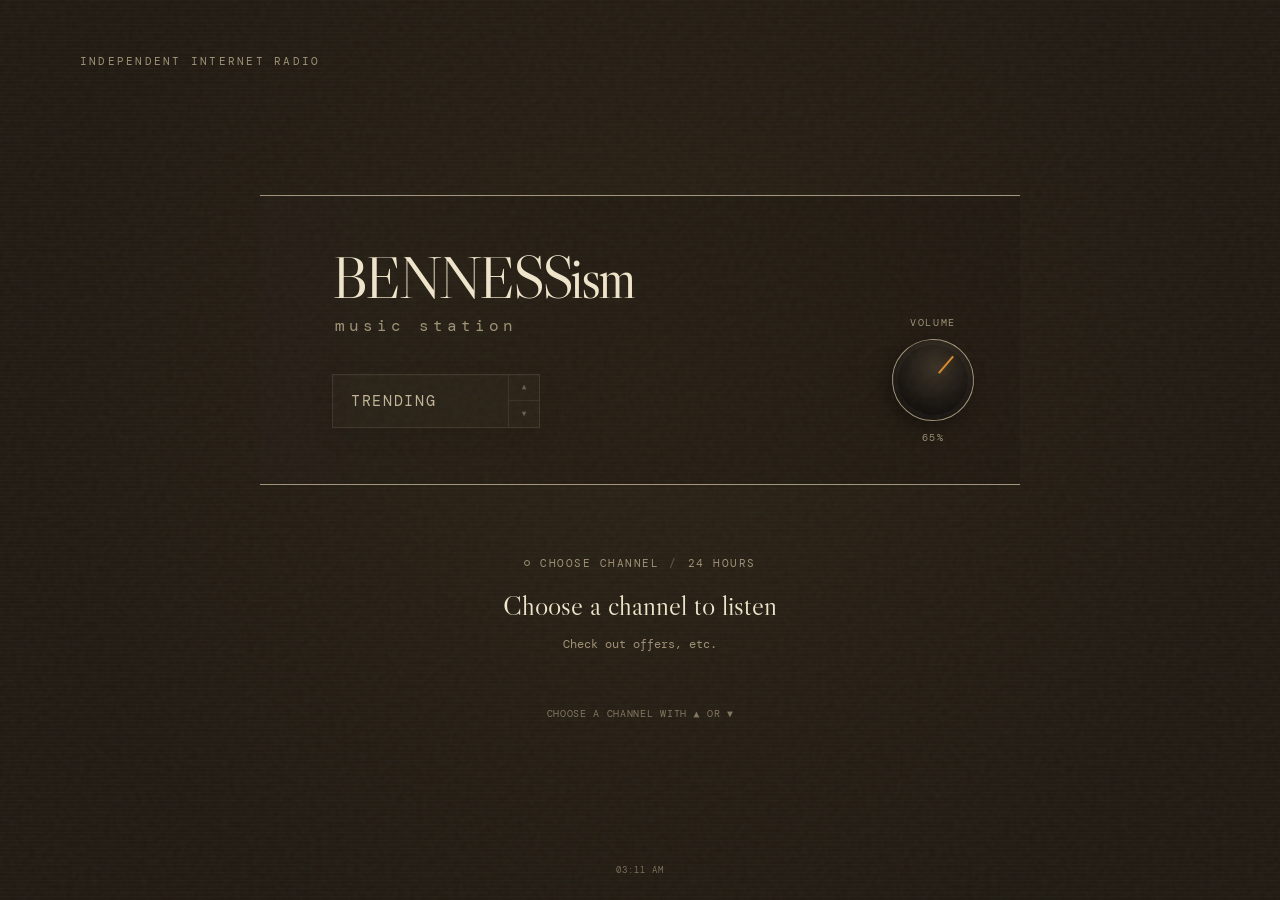
<file: index.html>
<!doctype html>
<html lang="en">
  <head>
    <meta charset="UTF-8" />
    <meta name="viewport" content="width=device-width, initial-scale=1" />
    <meta name="theme-color" content="#17130e" />
    <meta
      name="description"
      content="BENNESSism Music Station — turn the dial and tune in."
    />
    <title>BENNESSism | Music Station</title>
    <link rel="icon" type="image/png" sizes="32x32" href="./icons/favicon-32x32.png" />
    <link rel="apple-touch-icon" href="./icons/apple-touch-icon.png" />
    <link rel="manifest" href="./manifest.webmanifest" />
    <link rel="preconnect" href="https://fonts.googleapis.com" />
    <link rel="preconnect" href="https://fonts.gstatic.com" crossorigin />
    <link
      href="https://fonts.googleapis.com/css2?family=DM+Mono:wght@300;400;500&family=Libre+Caslon+Display&display=swap"
      rel="stylesheet"
    />
    <link rel="stylesheet" href="./css/station.css" />
  </head>
  <body>
    <main class="station-shell">
      <p class="eyebrow">Independent Internet Radio</p>

      <section class="radio" aria-label="BENNESSism Music Station">
        <div class="radio-stage">
          <div class="station-console">
            <div class="station-identity">
              <div class="station-mark" aria-hidden="true">
                <span class="brand">BENNESSism</span>
                <span class="subtitle">music station</span>
              </div>

              <div class="channel-field">
                <span class="channel-name" id="channelName">Tuning</span>
                <span class="channel-arrows">
                  <button id="channelUp" type="button" aria-label="Next channel">▲</button>
                  <button id="channelDown" type="button" aria-label="Previous channel">▼</button>
                </span>
              </div>
            </div>

            <section class="volume-control" aria-label="Volume control">
              <span class="control-label">Volume</span>
              <button
                class="volume-dial"
                id="volumeDial"
                type="button"
                aria-label="Volume. Drag vertically or use arrow keys."
                aria-valuemin="0"
                aria-valuemax="100"
                aria-valuenow="65"
                role="slider"
              >
                <span class="dial-line" aria-hidden="true"></span>
              </button>
              <output class="volume-value" id="volumeValue">65</output>
            </section>
          </div>
        </div>

        <div class="radio-readout" aria-live="polite">
          <div class="status-line">
            <span class="signal-lamp" id="signalLamp" aria-hidden="true"></span>
            <span id="channelStatus">Standby</span>
            <span class="status-separator" aria-hidden="true">/</span>
            <span id="broadcastTime">24 hours</span>
          </div>
          <p class="track-title" id="trackTitle">Turn on the station</p>
          <a
            class="track-link"
            id="trackLink"
            href="#"
            target="_blank"
            rel="noopener noreferrer"
            hidden
          ></a>
          <p class="channel-description" id="channelDescription">
            Choose a channel to tune in.
          </p>
        </div>

        <p class="tuning-hint">Choose a channel with ▲ or ▼</p>
      </section>

      <footer>
        <span id="localTime">--:--</span>
      </footer>
    </main>

    <audio id="radioAudio" preload="metadata"></audio>
    <script type="module" src="./js/station.js"></script>
  </body>
</html>
</file>
<file: css/station.css>
:root {
  color-scheme: dark;
  --ink: #201a12;
  --paper: #d8c9a9;
  --paper-bright: #f0e5cb;
  --paper-dim: #a09276;
  --amber: #d98a2b;
  --amber-soft: rgba(217, 138, 43, 0.24);
  --panel: #17130e;
  --line: rgba(216, 201, 169, 0.7);
}

* {
  box-sizing: border-box;
}

html {
  min-height: 100%;
  background: var(--ink);
  overscroll-behavior: none;
}

body {
  min-height: 100vh;
  margin: 0;
  overflow-x: hidden;
  color: var(--paper);
  background:
    radial-gradient(circle at 50% 44%, rgba(89, 69, 39, 0.19), transparent 38rem),
    linear-gradient(rgba(255, 255, 255, 0.018) 1px, transparent 1px),
    var(--ink);
  background-size: auto, 100% 4px, auto;
  font-family: "DM Mono", ui-monospace, monospace;
  overscroll-behavior: none;
}

body::after {
  position: fixed;
  inset: 0;
  z-index: 20;
  pointer-events: none;
  content: "";
  opacity: 0.16;
  background-image: url("data:image/svg+xml,%3Csvg viewBox='0 0 180 180' xmlns='http://www.w3.org/2000/svg'%3E%3Cfilter id='n'%3E%3CfeTurbulence type='fractalNoise' baseFrequency='.8' numOctaves='3' stitchTiles='stitch'/%3E%3C/filter%3E%3Crect width='100%25' height='100%25' filter='url(%23n)' opacity='.23'/%3E%3C/svg%3E");
}

button {
  color: inherit;
  font: inherit;
}

.station-shell {
  width: min(1120px, calc(100% - 32px));
  min-height: 100vh;
  margin: 0 auto;
  padding: clamp(32px, 6vh, 72px) 0 24px;
  display: flex;
  flex-direction: column;
}

.eyebrow {
  margin: 0 0 clamp(40px, 8vh, 88px);
  color: var(--paper-dim);
  font-size: 0.7rem;
  letter-spacing: 0.2em;
  text-transform: uppercase;
}

.radio {
  margin: auto 0;
}

.radio-stage {
  position: relative;
  display: flex;
  align-items: center;
  justify-content: center;
}

.station-console {
  position: relative;
  width: min(76vw, 760px);
  min-height: clamp(230px, 30vw, 290px);
  display: flex;
  align-items: center;
  border-top: 1px solid var(--line);
  border-bottom: 1px solid var(--line);
  background:
    linear-gradient(90deg, rgba(216, 201, 169, 0.025), transparent 45%),
    rgba(23, 19, 14, 0.2);
}

.station-console::before,
.station-console::after {
  position: absolute;
  left: 0;
  width: 22px;
  height: 1px;
  content: "";
  background: var(--paper-dim);
}

.station-console::before { top: -1px; }
.station-console::after { bottom: -1px; }

.station-mark {
  display: flex;
  flex-direction: column;
  pointer-events: none;
}

.station-identity {
  width: min(68%, 470px);
  padding-left: clamp(28px, 6vw, 72px);
}

.brand {
  color: var(--paper-bright);
  font-family: "Libre Caslon Display", Georgia, serif;
  font-size: clamp(2rem, 4.6vw, 4.25rem);
  line-height: 0.92;
  letter-spacing: -0.045em;
  text-shadow: 0 1px 22px rgba(240, 229, 203, 0.08);
}

.subtitle {
  margin-top: 0.56em;
  padding-left: 0.2em;
  color: var(--paper-dim);
  font-size: clamp(0.68rem, 1.3vw, 1rem);
  letter-spacing: 0.25em;
  text-transform: lowercase;
}

.channel-field {
  position: relative;
  width: clamp(164px, 21vw, 208px);
  min-height: 54px;
  margin-top: clamp(24px, 4vw, 38px);
  padding: 0 34px 0 18px;
  overflow: hidden;
  border: 1px solid rgba(216, 201, 169, 0.13);
  background: rgba(216, 201, 169, 0.025);
  box-shadow:
    inset 0 1px 0 rgba(255, 255, 255, 0.025),
    0 8px 26px rgba(0, 0, 0, 0.08);
  backdrop-filter: blur(10px);
  -webkit-backdrop-filter: blur(10px);
  display: flex;
  align-items: center;
  text-align: left;
}

.channel-field.is-locked {
  border-color: rgba(217, 138, 43, 0.24);
}

.channel-field::after {
  position: absolute;
  right: 46px;
  bottom: 0;
  left: 0;
  height: 1px;
  content: "";
  background: linear-gradient(90deg, transparent, var(--amber), transparent);
  opacity: 0;
  transform: translateX(-100%);
}

.radio.is-tuning .channel-field::after {
  opacity: 0.38;
  animation: tuning-scan 650ms ease-in-out;
}

@keyframes tuning-scan {
  from { transform: translateX(-100%); }
  to { transform: translateX(100%); }
}

.channel-name {
  display: block;
  overflow: hidden;
  color: rgba(216, 201, 169, 0.88);
  font-size: clamp(0.72rem, 1.4vw, 0.94rem);
  letter-spacing: 0.11em;
  text-overflow: ellipsis;
  text-transform: uppercase;
  white-space: nowrap;
  text-shadow: none;
}

.radio.is-tuning .channel-name {
  color: rgba(217, 138, 43, 0.78);
}

.channel-arrows {
  position: absolute;
  top: 0;
  right: 0;
  bottom: 0;
  width: 31px;
  display: grid;
  grid-template-rows: 1fr 1fr;
  border-left: 1px solid rgba(216, 201, 169, 0.11);
}

.channel-arrows button {
  padding: 0;
  border: 0;
  color: rgba(141, 128, 104, 0.65);
  background: transparent;
  cursor: pointer;
  font-size: 0.48rem;
  line-height: 1;
}

.channel-arrows button:first-child {
  border-bottom: 1px solid rgba(216, 201, 169, 0.09);
}

.channel-arrows button:hover:not(:disabled),
.channel-arrows button:focus-visible {
  color: var(--paper);
  background: rgba(216, 201, 169, 0.035);
}

.channel-arrows button:disabled {
  cursor: wait;
  opacity: 0.34;
}

.channel-name.is-changing {
  animation: tune-name 460ms ease;
}

@keyframes tune-name {
  0% { opacity: 0.2; filter: blur(3px); transform: translateY(-6px); }
  100% { opacity: 1; filter: blur(0); transform: translateY(0); }
}

.volume-control {
  position: absolute;
  right: clamp(24px, 4vw, 46px);
  bottom: clamp(24px, 4vw, 40px);
  z-index: 3;
  display: grid;
  justify-items: center;
  gap: 10px;
  touch-action: none;
}

.control-label,
.volume-value {
  color: var(--paper-dim);
  font-size: 0.62rem;
  letter-spacing: 0.16em;
  text-transform: uppercase;
}

.volume-dial {
  position: relative;
  width: clamp(56px, 7.5vw, 82px);
  aspect-ratio: 1;
  border: 1px solid var(--paper-dim);
  border-radius: 50%;
  background:
    radial-gradient(circle at 42% 36%, #393126, #16120e 60%, #080706 100%);
  box-shadow:
    0 8px 18px rgba(0, 0, 0, 0.4),
    inset 0 0 0 5px rgba(216, 201, 169, 0.04);
  cursor: ns-resize;
  touch-action: none;
}

.volume-dial:focus-visible,
.channel-arrows button:focus-visible {
  outline: 2px solid var(--amber);
  outline-offset: 5px;
}

.dial-line {
  position: absolute;
  top: 9px;
  left: 50%;
  width: 2px;
  height: 27%;
  background: var(--amber);
  transform: translateX(-50%);
  box-shadow: 0 0 8px var(--amber-soft);
}

.volume-value::after {
  content: "%";
}

.radio-readout {
  width: min(620px, 82%);
  min-height: 128px;
  margin: clamp(48px, 8vh, 78px) auto 0;
  text-align: center;
}

.status-line {
  display: flex;
  align-items: center;
  justify-content: center;
  gap: 10px;
  color: var(--paper-dim);
  font-size: 0.66rem;
  letter-spacing: 0.14em;
  text-transform: uppercase;
}

.signal-lamp {
  width: 6px;
  height: 6px;
  border: 1px solid var(--paper-dim);
  border-radius: 50%;
  transition: 300ms ease;
}

.radio.is-playing .signal-lamp {
  border-color: var(--amber);
  background: var(--amber);
  box-shadow: 0 0 12px var(--amber);
}

.radio.is-tuning .signal-lamp {
  border-color: var(--amber);
  animation: tuning-lamp 420ms ease-in-out infinite alternate;
}

@keyframes tuning-lamp {
  from { background: transparent; box-shadow: none; }
  to { background: var(--amber); box-shadow: 0 0 10px var(--amber-soft); }
}

.status-separator {
  opacity: 0.5;
}

.track-title {
  margin: 18px 0 0;
  overflow: hidden;
  color: var(--paper-bright);
  font-family: "Libre Caslon Display", Georgia, serif;
  font-size: clamp(1.25rem, 2.4vw, 1.75rem);
  text-overflow: ellipsis;
  white-space: nowrap;
}

.track-link {
  display: inline-block;
  margin-top: 11px;
  color: var(--amber);
  font-size: 0.68rem;
  letter-spacing: 0.08em;
  text-decoration: none;
  text-transform: uppercase;
}

.track-link:hover,
.track-link:focus-visible {
  color: var(--paper-bright);
  text-decoration: underline;
  text-underline-offset: 4px;
}

.track-link[hidden] {
  display: none;
}

.channel-description {
  margin: 12px 0 0;
  color: var(--paper-dim);
  font-size: clamp(0.68rem, 1.3vw, 0.78rem);
  line-height: 1.7;
}

.tuning-hint {
  margin: 22px 0 0;
  text-align: center;
  color: rgba(160, 146, 118, 0.76);
  font-size: 0.61rem;
  letter-spacing: 0.07em;
  text-transform: uppercase;
}

footer {
  margin-top: clamp(54px, 10vh, 92px);
  display: flex;
  justify-content: center;
  color: rgba(160, 146, 118, 0.7);
  font-size: 0.59rem;
  letter-spacing: 0.11em;
  text-transform: uppercase;
}

@media (max-width: 760px) {
  body {
    height: 100svh;
    overflow: hidden;
  }

  .station-shell {
    width: min(100% - 24px, 640px);
    height: 100svh;
    min-height: 0;
    padding-top: max(18px, env(safe-area-inset-top));
    padding-bottom: max(18px, env(safe-area-inset-bottom));
    display: grid;
    grid-template-rows: auto 1fr auto;
  }

  .eyebrow {
    display: block;
    margin: 0;
    position: relative;
    z-index: 2;
    color: rgba(216, 201, 169, 0.88);
    font-size: 0.62rem;
    line-height: 1.5;
    letter-spacing: 0.14em;
  }

  .radio {
    margin: 0;
    align-self: center;
  }

  .radio-stage {
    padding-left: 0;
  }

  .station-console {
    width: min(92vw, 610px);
    min-height: 230px;
    padding: 28px 24px;
  }

  .volume-control {
    position: absolute;
    right: 24px;
    bottom: 24px;
    margin: 0;
    transform: none;
  }

  .station-identity {
    width: calc(100% - 76px);
    padding: 0;
  }

  .station-mark {
    align-items: flex-start;
    padding: 0;
    text-align: left;
  }

  .channel-field {
    width: min(190px, 100%);
    margin: 30px 0 0;
  }

  .radio-readout {
    width: 94%;
    min-height: 108px;
    margin-top: 28px;
  }
}

@media (max-width: 480px) {
  .station-shell {
    padding-top: max(14px, env(safe-area-inset-top));
    padding-bottom: max(14px, env(safe-area-inset-bottom));
  }

  .station-console {
    min-height: 222px;
    padding: 24px 20px;
  }

  .station-identity {
    width: calc(100% - 68px);
  }

  .brand {
    font-size: clamp(1.75rem, 9vw, 2.65rem);
  }

  .subtitle {
    font-size: 0.62rem;
  }

  .channel-name {
    font-size: 0.68rem;
  }

  .volume-control {
    right: 20px;
    bottom: 22px;
    margin: 0;
    transform: none;
  }

  .volume-dial {
    width: 52px;
  }

  .channel-field {
    width: min(168px, 100%);
    margin-top: 28px;
  }

  .tuning-hint {
    display: none;
  }

  footer {
    margin-top: 0;
  }
}

@media (prefers-reduced-motion: reduce) {
  *,
  *::before,
  *::after {
    scroll-behavior: auto !important;
    animation-duration: 0.01ms !important;
    animation-iteration-count: 1 !important;
    transition-duration: 0.01ms !important;
  }
}
</file>
